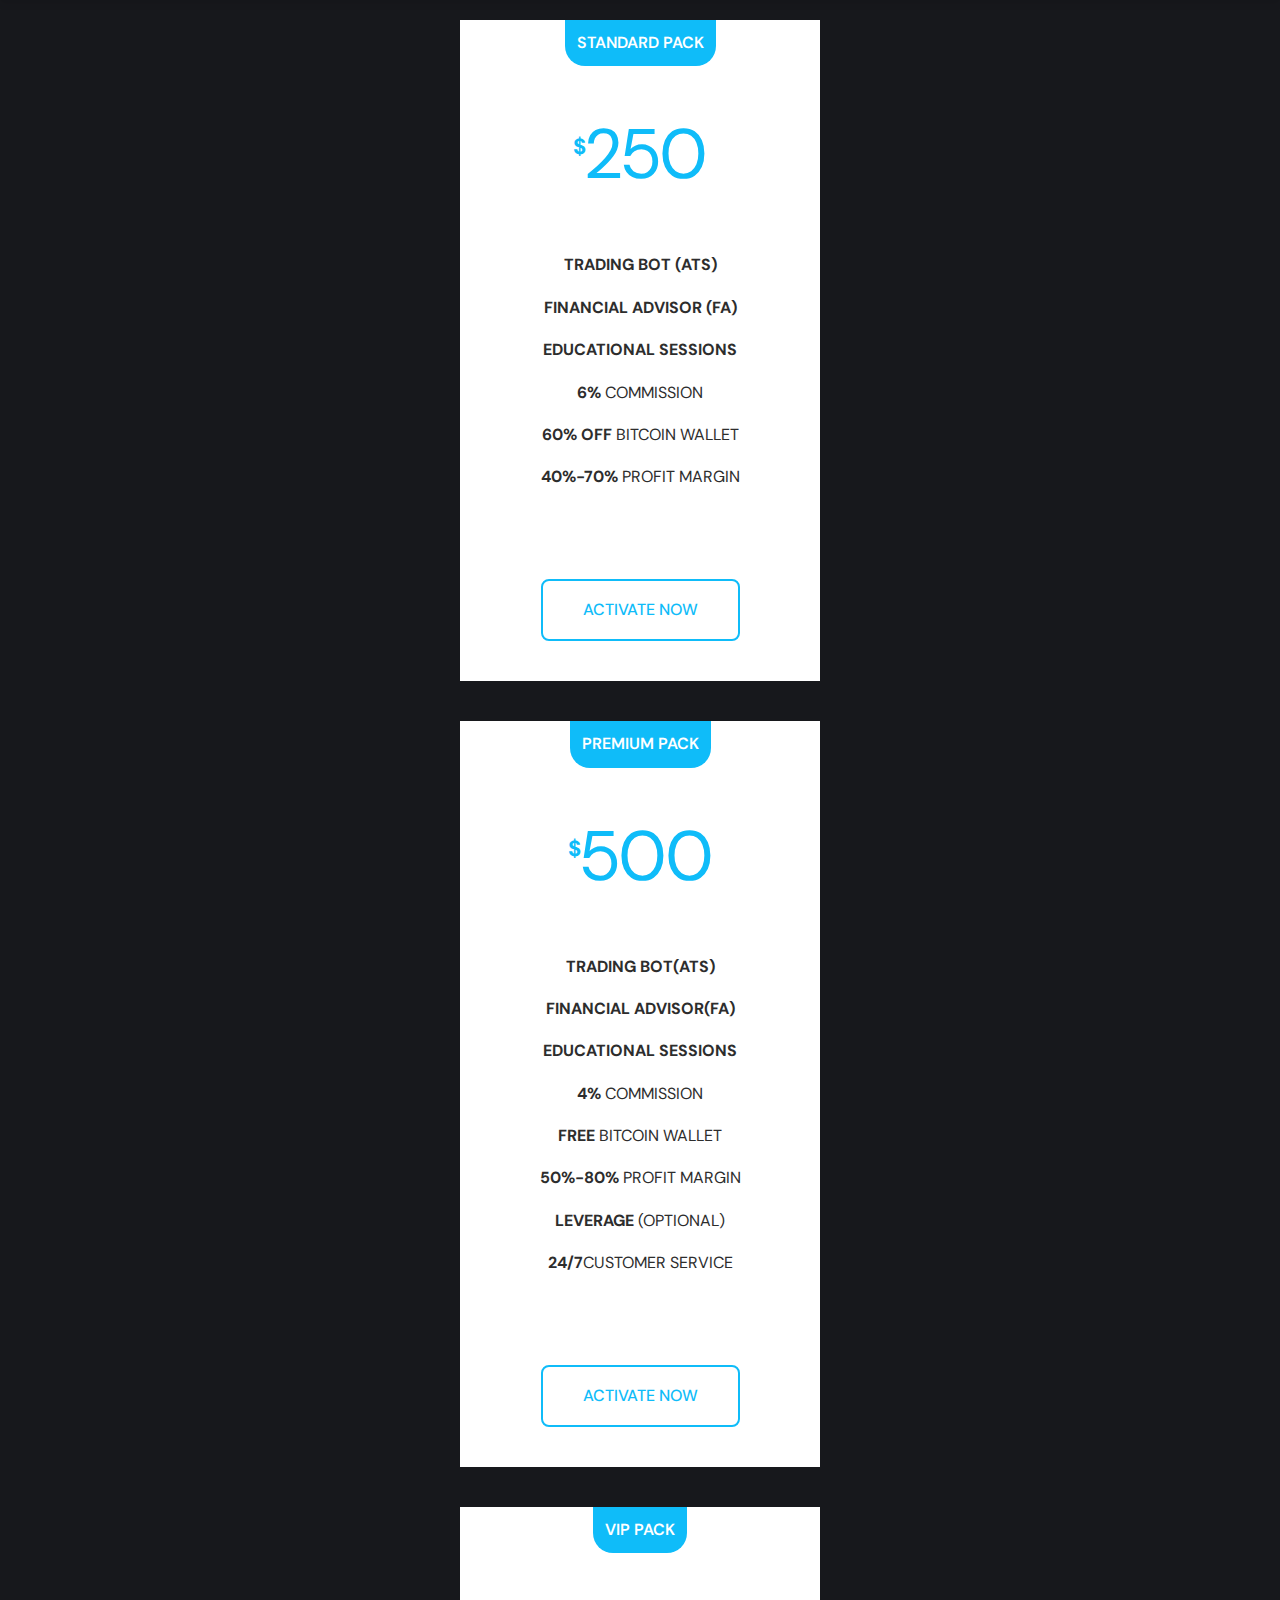
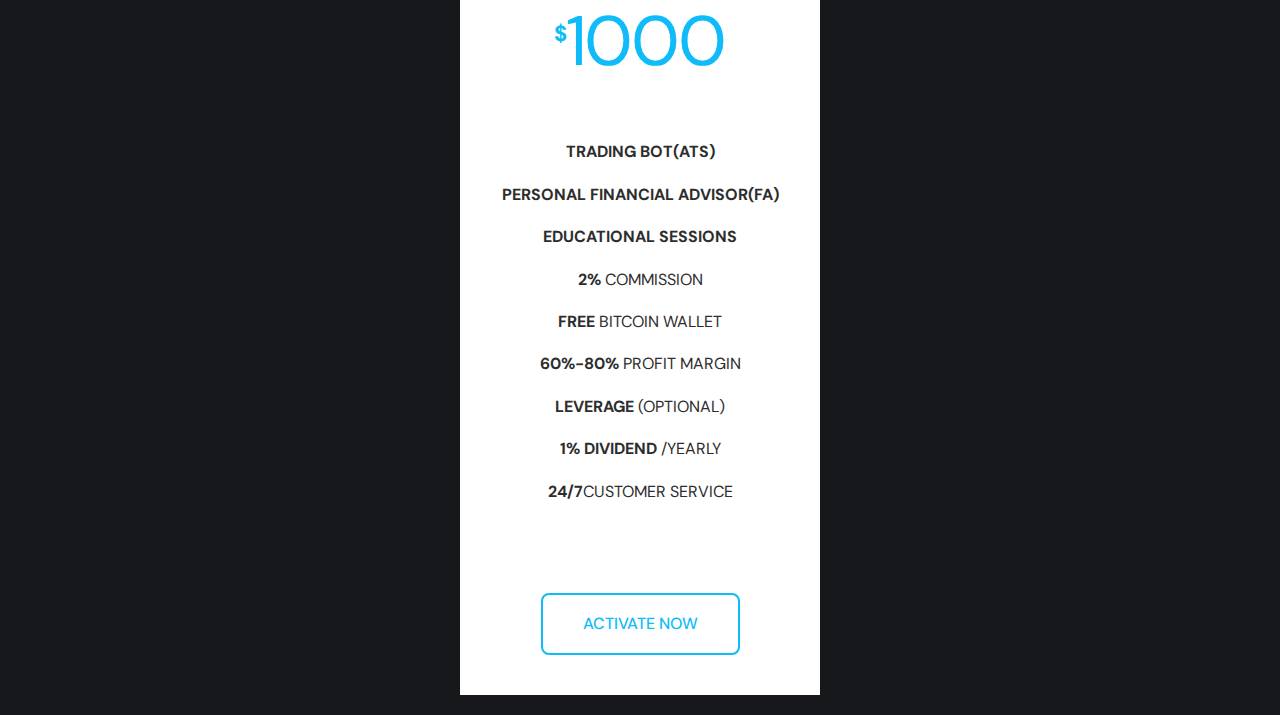
<file: packageplan.html>
<html lang="en">
<head>
  <meta charset="UTF-8">
  <meta name="viewport" content="width=device-width, initial-scale=1.0">
  <title>Document</title>

  <!--
    -custum css link
  -->
  <link rel="stylesheet" href="Cryptex/assets/css/packageplan.css">

  <!--
    -google font link
  -->
<link rel="preconnect" href="https://fonts.googleapis.com">
<link rel="preconnect" href="https://fonts.gstatic.com" crossorigin>
<link href="https://fonts.googleapis.com/css2?family=DM+Sans:wght@400;500;700&display=swap" rel="stylesheet">

</head>
<body>

  <!--
    #HEADER
  -->
  <header class="header active" data-header>
    <div class="container">
      <a href="index.html" class="logo">
        <img src="./Cryptex/assets/images/logo.svg" width="32" height="32" alt="Cryptex logo">
        Quantum Ai Beginers Platform
      </a>

      <nav class="navbar" data-navbar>
        <ul class="navbar-list">
          <li class="navbar-item">
            <a href="#" class="navbar-link" data-nav-link>Homepage</a>
          </li>

          <li class="navbar-item">
            <a href="#" class="navbar-link" data-nav-link>Buy Crypto</a>
          </li>

          <li class="navbar-item">
            <a href="#" class="navbar-link" data-nav-link>Markets</a>
          </li>

          <li class="navbar-item">
            <a href="#" class="navbar-link" data-nav-link>Sell Crypto</a>
          </li>

          <li class="navbar-item">
            <a href="#" class="navbar-link" data-nav-link>Blog</a>
          </li>

          <li class="navbar-item">
            <a href="#" class="navbar-link" data-nav-link>BITUSDT</a>
          </li>

        </ul>
      </nav>

      <button class="nav-toggle-btn" aria-label="Toggle menu" data-nav-toggler>
        <span class="line line-1"></span>
        <span class="line line-2"></span>
        <span class="line line-3"></span>
      </button>

      <a href="#" class="btn btn-outline">Wallet</a>

    </div>
  </header>


  <div class="pricing-container">
    <div class="pricing-table">
      <div class="pricing-card">
        <h3 class="pricing-card-header">Standard Pack</h3>
        <div class="price"><sup>$</sup>250</div>
        <ul>
          <li><strong>Trading bot (ATS)</strong></li>
          <li><strong>Financial advisor (FA)</strong></li>
          <li><strong>Educational Sessions</strong></li>
          <li><strong>6% </strong>commission</li>
          <li><strong>60% off </strong>bitcoin wallet</li>
          <li><strong>40%-70% </strong>profit margin</li>
        </ul>
        <a href="https://store.grlbooks.com/affcheckout-4-27" class="order-btn">Activate now</a>
      </div>
    </div>
  
    <div class="pricing-table">
      <div class="pricing-card">
        <h3 class="pricing-card-header">Premium Pack</h3>
        <div class="price"><sup>$</sup>500</div>
        <ul>
          <li><strong>Trading bot(ATS)</strong></li>
          <li><strong>Financial advisor(FA)</strong></li>
          <li><strong>Educational Sessions</strong></li>
          <li><strong>4% </strong>commission</li>
          <li><strong>Free </strong>bitcoin wallet</li>
          <li><strong>50%-80% </strong>profit margin</li>
          <li><strong>leverage </strong>(Optional)</li>
          <li><strong>24/7</strong>customer service</li>
        </ul>
        <a href="https://store.grlbooks.com/affcheckout-4-27" class="order-btn">Activate now</a>
      </div>
    </div>
  
    <div class="pricing-table">
      <div class="pricing-card">
        <h3 class="pricing-card-header">VIP Pack</h3>
        <div class="price"><sup>$</sup>1000</div>
        <ul>
          <li><strong>Trading bot(ATS)</strong></li>
          <li><strong>Personal Financial advisor(FA)</strong></li>
          <li><strong>Educational Sessions</strong></li>
          <li><strong>2% </strong>commission</li>
          <li><strong>Free </strong>bitcoin wallet</li>
          <li><strong>60%-80% </strong>profit margin</li>
          <li><strong>leverage </strong>(Optional)</li>
          <li><strong>1% dividend </strong>/yearly</li>
          <li><strong>24/7</strong>customer service</li>
        </ul>
        <a href="https://store.grlbooks.com/affcheckout-4-27" class="order-btn">Activate now</a>
      </div>
    </div>
  </div>
</body>
</html>
</file>
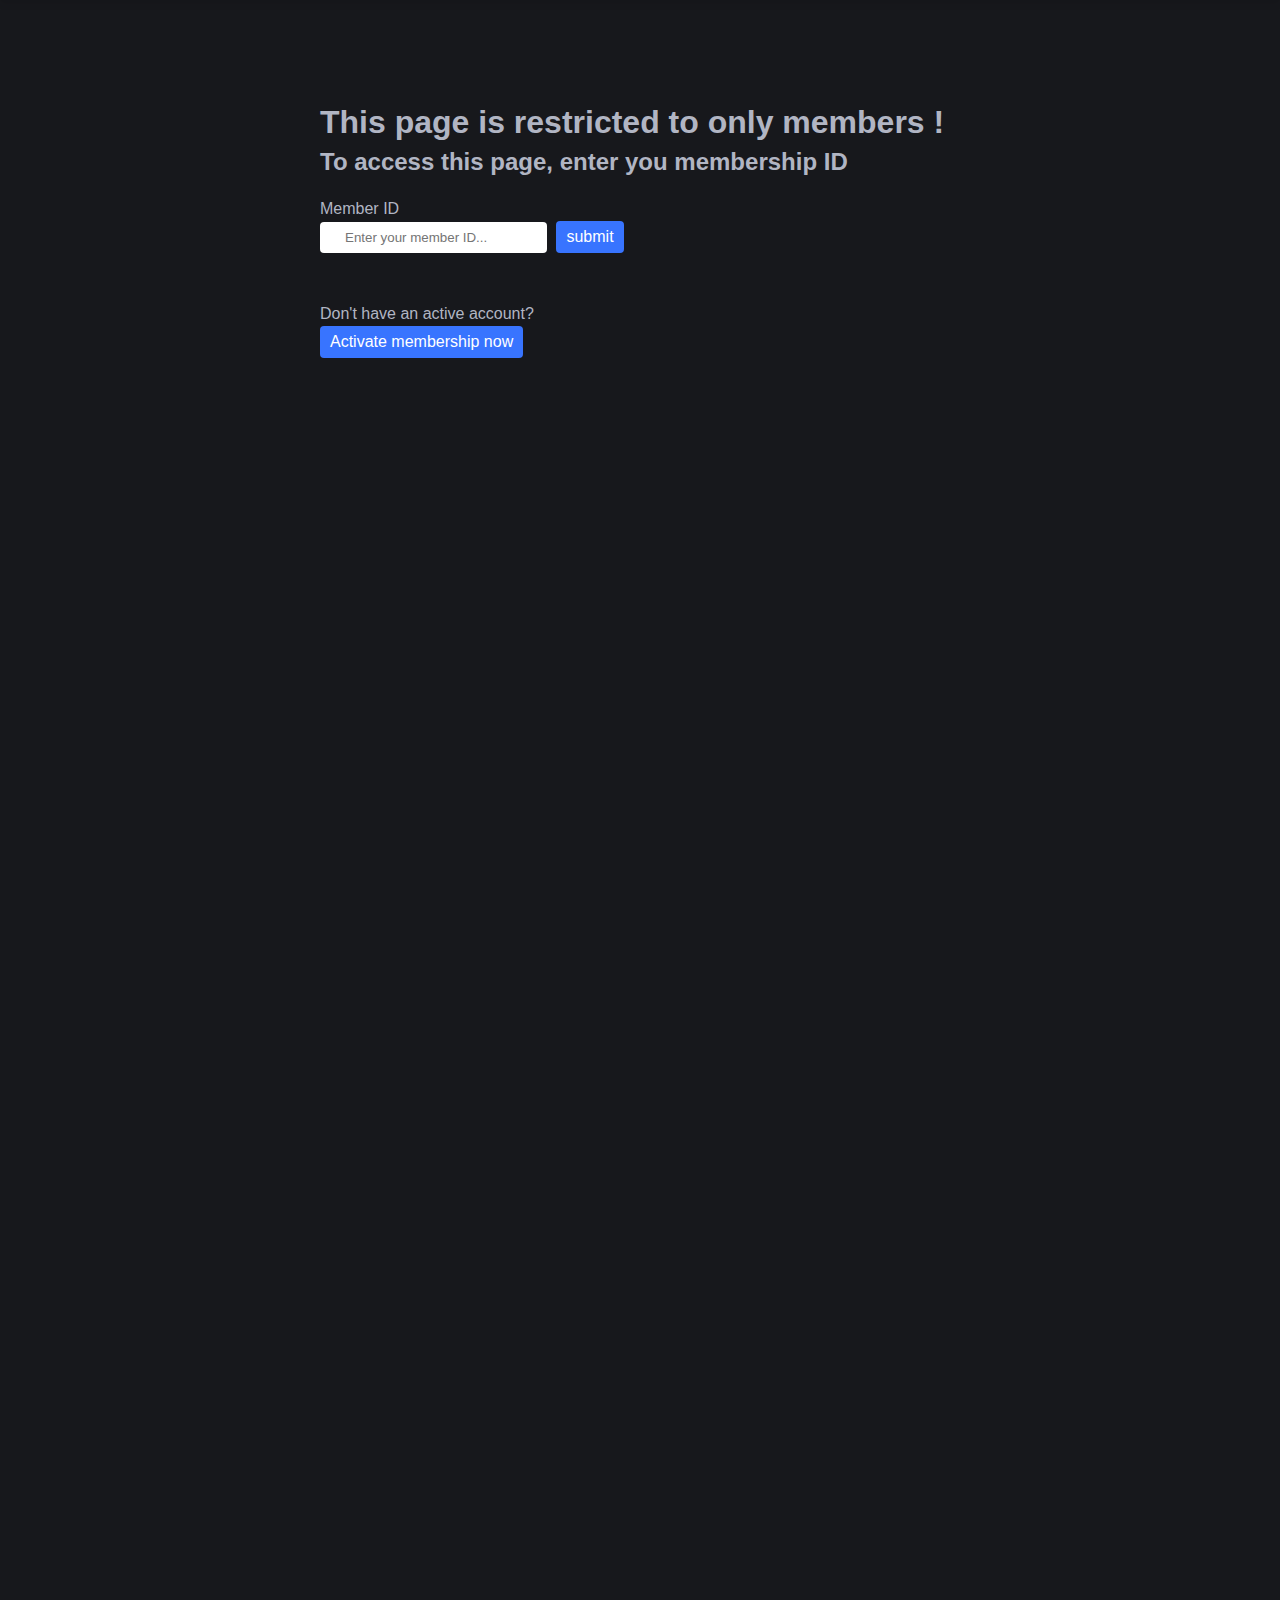
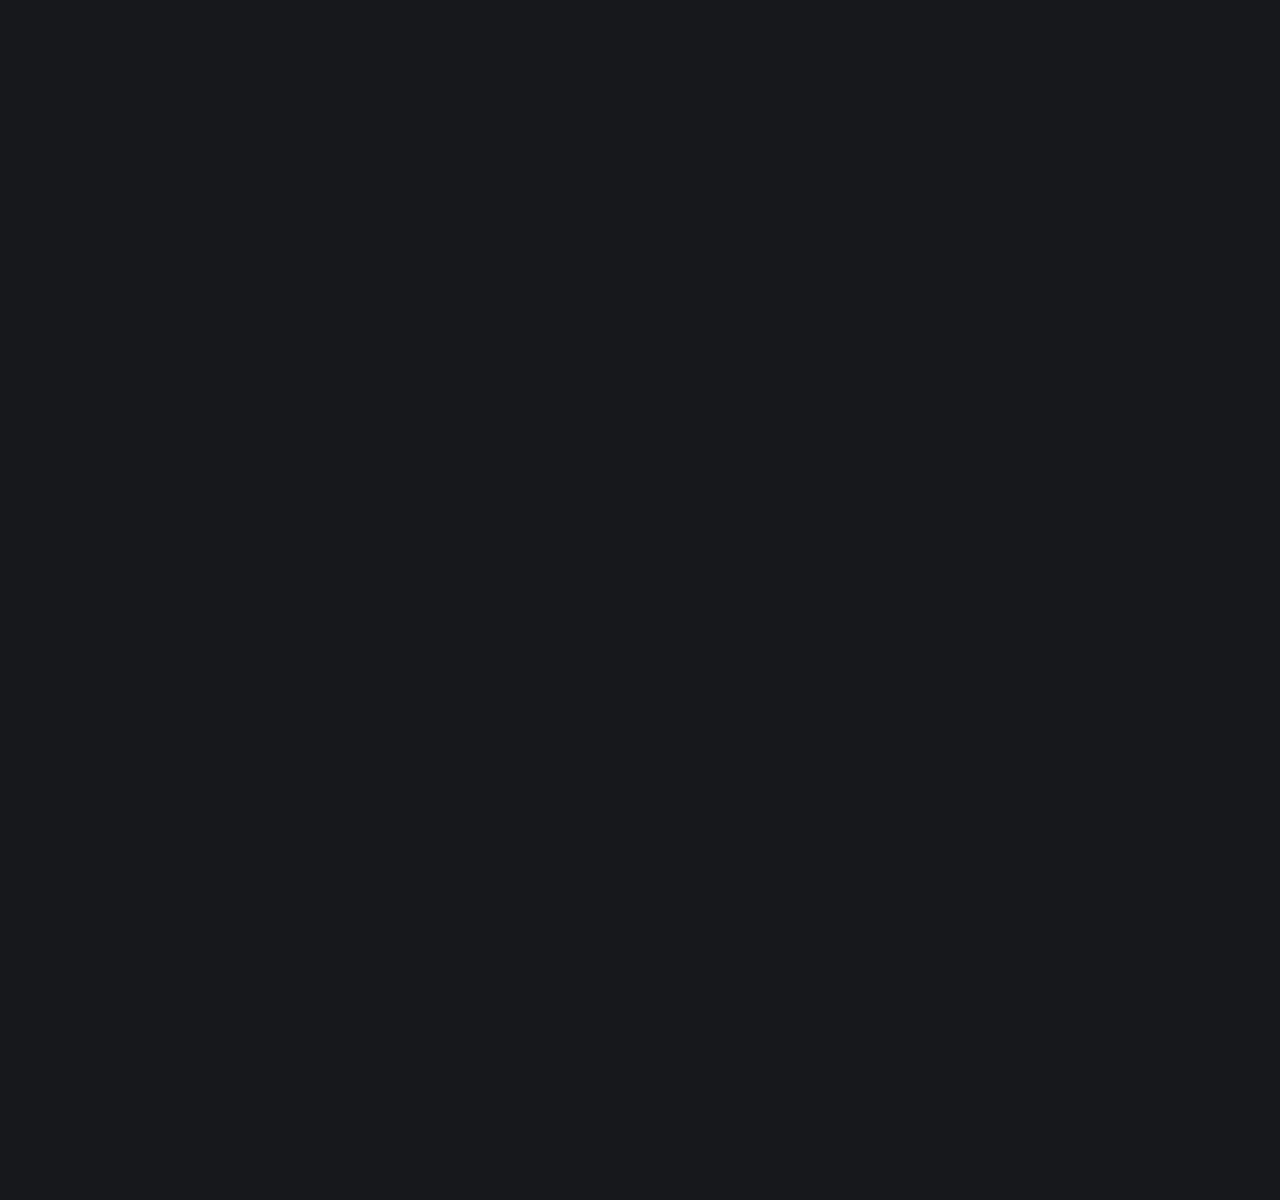
<file: restricted.html>
<html lang="en">
<head>
  <meta charset="UTF-8">
  <meta name="viewport" content="width=device-width, initial-scale=1.0">
  <title>page restricted</title>

  <link rel="stylesheet" href="Cryptex/assets/css/restricted.css">
</head>
<body>

   <!--
    #HEADER
  -->
  <header class="header active" data-header>
    <div class="container">
      <a href="index.html" class="logo">
        <img src="./Cryptex/assets/images/logo.svg" width="32" height="32" alt="Cryptex logo">
        Quantum Ai Beginers Platform
      </a>

      <nav class="navbar" data-navbar>
        <ul class="navbar-list">
          <li class="navbar-item">
            <a href="#" class="navbar-link" data-nav-link>Homepage</a>
          </li>

          <li class="navbar-item">
            <a href="#" class="navbar-link" data-nav-link>Buy Crypto</a>
          </li>

          <li class="navbar-item">
            <a href="#" class="navbar-link" data-nav-link>Markets</a>
          </li>

          <li class="navbar-item">
            <a href="#" class="navbar-link" data-nav-link>Sell Crypto</a>
          </li>

          <li class="navbar-item">
            <a href="#" class="navbar-link" data-nav-link>Blog</a>
          </li>

          <li class="navbar-item">
            <a href="#" class="navbar-link" data-nav-link>BITUSDT</a>
          </li>

        </ul>
      </nav>

      <button class="nav-toggle-btn" aria-label="Toggle menu" data-nav-toggler>
        <span class="line line-1"></span>
        <span class="line line-2"></span>
        <span class="line line-3"></span>
      </button>

      <a href="#" class="btn btn-outline">Wallet</a>

    </div>
  </header>



  <h1 class="restricted-note">This page is restricted to only members !</h1>
  <div class="member-id-container">
    <h2>To access this page, enter you membership ID</h2>
    <div class="member-id">
      <p class="mem-txt">Member ID</p>
      <input class="member-id-input" type="text" placeholder="Enter your member ID...">
      <button type="submit" class="member-btn popup-btn" onclick="openPopup()">submit</button>
      <div class="popup" id="popup">
        <img src="Cryptex/assets/images/reject-icon.jpg">
        <h2>Invalid!</h2>
        <p>You do not have an active account. Become a member to have access!</p>
        <a href="packageplan.html"><button type="button" onclick="closePopup()">Start Now</button></a>
      </div>

      <p class="or">Don't have an active account?</p>
      <a href="packageplan.html"><button class="mem-activate popup-btn">Activate membership now</button></a>
    </div>
  </div>

  <script>
    let popup = document.getElementById("popup");

    function openPopup(){
      popup.classList.add("open-popup");
    }

    function closePopup(){
      popup.classList.remove("open-popup");
    }
  </script>
</body>
</html>
</file>
<file: Cryptex/assets/css/packageplan.css>
/*-----------------------------------*\
  #style.css
\*-----------------------------------*/



/*-----------------------------------*\
  #CUSTOM PROPERTY
\*-----------------------------------*/

:root {

  /**
   * colors
   */
  
  --cadet-blue-crayola: hsl(227, 13%, 73%);
  --maximum-yellow-red: hsl(41, 95%, 61%);
  --medium-sea-green: hsl(142, 43%, 54%);
  --blue-crayola_10: hsla(222, 100%, 61%, 0.05);
  --smocky-black_30: hsla(0, 0%, 6%, 0.3);
  --eerie-black-1: hsl(240, 5%, 8%);
  --eerie-black-2: hsl(228, 9%, 10%);
  --raisin-black: hsl(225, 15%, 16%);
  --blue-crayola: hsl(222, 100%, 61%);
  --roman-silver: hsl(223, 10%, 52%);
  --presian-red: hsl(0, 64%, 52%);
  --gunmetal_50: hsla(230, 16%, 22%, 0.5);
  --gainsboro: hsl(0, 0%, 85%);
  --cultured: hsl(0, 0%, 93%);
  --white_50: hsla(0, 0%, 100%, 0.5);
  --white_30: hsla(0, 0%, 100%, 0.3);
  --white_10: hsla(0, 0%, 100%, 0.1);
  --black_10: hsla(0, 0%, 0%, 0.1);
  --white: hsl(0, 0%, 100%);

  /**
   * gradient color
   */

  --gradient: linear-gradient(90deg, var(--white_10) 0px 77%, var(--white_50) 92%, transparent);

  /**
   * typography
   */

  --ff-dm-sans: 'DM Sans', sans-serif;

  --fs-1: 3.2rem;
  --fs-2: 3rem;
  --fs-3: 2.4rem;
  --fs-4: 2rem;
  --fs-5: 1.8rem;
  --fs-6: 1.5rem;
  --fs-7: 1.4rem;
  --fs-8: 1.2rem;

  --fw-500: 500;
  --fw-700: 700;

  /**
   * spacing
   */

  --section-padding: 100px;

  /**
   * shadow
   */

  --shadow-1: 0px 4px 8px var(--black_10);
  --shadow-2: 0px 30px 10px -20px var(--smocky-black_30);
  --shadow-3: 0px 15px 10px -20px var(--smocky-black_30);

  /**
   * radius
   */

  --radius-12: 12px;
  --radius-24: 24px;

  /**
   * transition
   */

  --transition-1: 0.25s ease;
  --transition-2: 0.5s ease;
  --transition-3: 1s ease;
  --cubic-out: cubic-bezier(0.33, 0.85, 0.4, 0.96);

}





/*-----------------------------------*\
  #RESET
\*-----------------------------------*/

*,
*::before,
*::after {
  margin: 0;
  padding: 0;
  box-sizing: border-box;
}

li { list-style: none; }

a {
  text-decoration: none;
  color: inherit;
}

a,
img,
svg,
data,
span,
button,
ion-icon { display: block; }

img { height: auto; }

button {
  background: none;
  border: none;
  font: inherit;
  cursor: pointer;
}

ion-icon { pointer-events: none; }

address { font-style: normal; }

table { border-collapse: collapse; }

html {
  font-family: var(--ff-dm-sans);
  font-size: 10px;
  scroll-behavior: smooth;
}

body {
  background-color: var(--eerie-black-2);
  color: var(--cadet-blue-crayola);
  font-size: 1.6rem;
  line-height: 1.4;
}

body.active { overflow: hidden; }

::-webkit-scrollbar { width: 10px; }

::-webkit-scrollbar-track { background-color: hsl(220, 4%, 5%); }

::-webkit-scrollbar-thumb { background-color: hsl(220, 5%, 20%); }

::-webkit-scrollbar-thumb:hover { background-color: hsl(220, 5%, 30%); }

:focus-visible { outline-offset: 4px; }



/*-----------------------------------*\
  #HEADER
\*-----------------------------------*/

.header {
  position: absolute;
  top: 0;
  left: 0;
  width: 100%;
  background-color: var(--eerie-black-1);
  padding-block: 15px;
  z-index: 4;
}

.header.active {
  position: fixed;
  top: -66px;
  background-color: var(--white);
  border-block-start: 1px solid var(--cultured);
  box-shadow: var(--shadow-1);
  animation: slideIn 0.25s var(--cubic-out) forwards;
}

@keyframes slideIn {

  0% {
    transform: translateY(0);
    background-color: var(--white);
  }

  100% {
    transform: translateY(100%);
    background-color: var(--eerie-black-2);
  }

}

.header > .container {
  display: flex;
  justify-content: space-between;
  align-items: center;
  gap: 10px;
}

.logo {
  color: var(--white);
  font-size: 2.5rem;
  font-weight: var(--fw-700);
  display: flex;
  align-items: center;
  gap: 5px;
}

.nav-toggle-btn .line {
  width: 26px;
  height: 3px;
  background-color: var(--white);
  transition: var(--transition-1);
}

.nav-toggle-btn .line:not(:last-child) { margin-block-end: 4px; }

.nav-toggle-btn {
  padding: 8px 5px;
  margin-inline-start: auto;
}

.nav-toggle-btn.active .line-1 { transform: rotate(45deg) translate(5px, 6px); }

.nav-toggle-btn.active .line-2 { opacity: 0; }

.nav-toggle-btn.active .line-3 { transform: rotate(-45deg) translate(4px, -5px); }

.navbar {
  position: absolute;
  top: 100%;
  left: 0;
  width: 100%;
  height: 100vh;
  background-color: var(--eerie-black-1);
  max-height: 0;
  overflow: hidden;
  visibility: hidden;
  transition: 0.25s var(--cubic-out);
}

.navbar.active {
  max-height: calc(100vh - 63px);
  visibility: visible;
  transition-duration: 0.5s;
}

.navbar-item:not(:last-child) { border-block-end: 1px solid var(--white_30); }

.navbar-link {
  color: var(--white);
  font-weight: var(--fw-700);
  padding: 12px 30px;
  transition: var(--transition-1);
}

.navbar-link:is(:hover, :focus, .active) { color: var(--blue-crayola); }




/*--------------------
#PACKAGES
---------------------*/
.pricing-container {
  display: flex;
  align-items: center;
  flex-wrap: wrap;
}

.pricing-table {
  display: flex;
  flex-wrap: wrap;
  justify-content: space-around;
  width: min(1600px, 100%);
  margin: auto;
}

.pricing-card {
  flex: 1;
  max-width: 360px;
  background-color: #fff;
  margin: 20px 10px;
  text-align: center;
  cursor: pointer;
  overflow: hidden;
  color: #2d2d2d;
  transition: .3s linear;
}

.pricing-card-header {
  background-color: #0fbcf9;
  display: inline-block;
  color: #fff;
  padding: 12px;
  border-radius: 0 0 20px 20px;
  font-size: 16px;
  text-transform: uppercase;
  font-weight: 600;
  transition: .4s linear;
}

.pricing-card:hover .pricing-card-header {
  box-shadow: 0 0 0 26em #0fbcf9;
}

.price {
  font-size: 70px;
  color: #0fbcf9;
  margin: 40px 0;
  transition: .2s linear;
}

.price sup, .price span {
  font-size: 22px;
  font-weight: 700;
}

.pricing-card:hover, .pricing-card:hover .price {
  color: #fff;
}

.pricing-card li {
  font-size: 16px;
  padding: 10px 0;
  text-transform: uppercase;
}

.order-btn {
  display: inline-block;
  margin-bottom: 40px;
  margin-top: 80px;
  border: 2px solid #0fbcf9;
  color: #0fbcf9;
  padding: 18px 40px;
  border-radius: 8px;
  text-transform: uppercase;
  font-weight: 500;
  transition: .3s linear;
}

.order-btn:hover {
  background-color: #0fbcf9;
  color: #fff;
}

@media screen and (max-width:1100px) {
  .pricing-container {
    flex: 50%;
  }
}

/*-----------------------------------*\
  #MEDIA QUERIES
\*-----------------------------------*/

/**
 * responsive for larger than 575px screen
 */

@media (min-width: 575px) {
  
  /**
   * CUSTOM PROPERTY
   */

  :root {

    /**
     * typography
     */

    --fs-1: 4rem;
    --fs-2: 3.4rem;

  }



  /**
   * REUSED STYLE
   */

  .container {
    max-width: 540px;
    width: 100%;
    margin-inline: auto;
  }



  /**
   * HERO
   */

  .hero-text { --fs-5: 2rem; }

}





/**
 * responsive for larger than 768px screen
 */

@media (min-width: 768px) {

  /**
   * CUSTOM PROPERTY
   */

  :root {

    /**
     * typography
     */

    --fs-1: 5rem;
    --fs-2: 4rem;

  }



  /**
   * REUSED STYLE
   */

  .container { max-width: 750px; }



  /**
   * HERO
   */

  .hero-banner {
    max-width: max-content;
    margin-inline: auto;
  }



  /**
   * TREND
   */

  .trend-tab .tab-content { grid-template-columns: 1fr 1fr; }



  /**
   * INSTRUCTION
   */

  .instruction { overflow: hidden; }

  .instruction .section-text {
    max-width: 40ch;
    margin-inline: auto;
  }

  .instruction-list { grid-template-columns: 1fr 1fr; }

  .instruction-card { position: relative; }

  .instruction-card::after {
    content: "";
    width: 160px;
    height: 12px;
    background-image: url('../images/connect-line.png');
    background-repeat: no-repeat;
    background-size: contain;
    background-position: center;
    position: absolute;
    top: 50px;
    right: -95px;
  }

  .instruction-list > li:nth-child(even) .instruction-card::after {
    display: none;
  }



  /**
   * APP
   */

  .app-banner { max-width: max-content; }



  /**
   * FOOTER
   */

  .footer-top .container { grid-template-columns: repeat(3, 1fr); }

  .footer-brand { grid-column: 1 / 3; }

  .footer-bottom .container {
    display: flex;
    justify-content: space-between;
    align-items: center;
  }

  .copyright { margin-block-end: 0; }

}





/**
 * responsive for larger than 992px screen
 */

@media (min-width: 992px) {

  /**
   * REUSED STYLE
   */

  .container { max-width: 960px; }

  

  /**
   * HEADER
   */

  .header { padding-block: 5px; }

  .header.active { top: -60px; }

  .header > .container { gap: 50px; }

  .nav-toggle-btn { display: none; }

  .navbar,
  .navbar.active {
    all: unset;
    margin-inline-end: auto;
  }

  .navbar-list {
    display: flex;
    align-items: center;
  }

  .navbar-item:not(:last-child) { border-block-end: none; }

  .navbar-link {
    font-size: var(--fs-7);
    padding: 15px 12px;
  }

  .navbar-link:is(:hover, :focus, .active) {
    background-color: var(--blue-crayola);
    color: var(--white);
  }



  /**
   * HERO
   */

  .hero .container {
    display: grid;
    grid-template-columns: 1fr 1fr;
    align-items: center;
    gap: 30px;
  }

  .hero-content { margin-block-end: 0; }



  /**
   * MARKET
   */

  .market-tab { padding-block-end: 0; }



  /**
   * ABOUT
   */

  .about .container {
    display: grid;
    grid-template-columns: 1fr 0.8fr;
    align-items: center;
    gap: 30px;
  }

  .about-banner { margin-block-end: 0; }



  /**
   * APP
   */

  .app { padding-block: 0; }

  .app .container {
    display: grid;
    grid-template-columns: 0.8fr 1fr;
    align-items: flex-end;
    gap: 30px;
  }

  .app-banner { margin-block-start: 0; }

  .app-content { margin-block: 50px; }

}





/**
 * responsive for larger than 1200px screen
 */

@media (min-width: 1200px) {

  /**
   * CUSTOM PROPERTY
   */

  :root {

    /**
     * typography
     */

    --fs-1: 6.4rem;
    --fs-2: 4.8rem;

  }



  /**
   * REUSED STYLE
   */

  .container { max-width: 1280px; }



  /**
   * HEADER
   */

  .header.active { top: -64px; }

  .navbar-link { font-size: unset; }



  /**
   * HERO
   */

  .hero .container { gap: 100px; }



  /**
   * TREND
   */

  .trend-tab .tab-content { grid-template-columns: repeat(4, 1fr); }



  /**
   * INSTRUCTION
   */

  .instruction-list { grid-template-columns: repeat(4, 1fr); }

  .instruction-list > li:nth-child(even) .instruction-card::after {
    display: block;
  }

  .instruction-list > li:last-child .instruction-card::after {
    display: none;
  }



  /**
   * ABOUT, APP
   */

  :is(.about, .app) .container { gap: 60px; }



  /**
   * APP
   */

  .app-content { margin-block: 100px; }



  /**
   * FOOTER
   */

  .footer-top { padding-block: 100px 90px; }

  .footer-top .container { grid-template-columns: 1fr 0.5fr 0.5fr 0.5fr 0.5fr; }

  .footer-brand { grid-column: auto; }

}
</file>
<file: Cryptex/assets/css/restricted.css>
/*-------------------
#style.css
-------------------*/


.btn {
  padding: 10px 60px;
  
  border: 0;
  outline: none;
  cursor: pointer;
  font-size: 22px;
  font-weight: 500;
  border-radius: 30px;
}

.popup {
width: 400px;
background-color: #fff;
border-radius: 6px;
position: absolute;
top: 0;
left: 50%;
transform: translate(-50%, -50%) scale(0.1);
text-align: center;
padding: 0 30px 30px;
color: #333;
visibility: hidden;
transition: transform 0.4s, top 0.4s;
}

.open-popup{
  visibility: visible;
  top: 50%;
  transform: translate(-50%, -50%) scale(1);
}

.popup img {
  width: 100px;
  height: 100px;
  margin-top: -50px;
  border-radius: 50%;
  box-shadow: 0 2px 5px rgba(0, 0, 0, 0.2);
}

.popup h2 {
font-size: 38px;
font-weight: 500;
margin: 30px 0 10px;
}

.popup button {
  width: 100%;
  margin-top: 50px;
  padding: 10px 0;
  background: #36b1e2;
  color: #fff;
  border: 0;
  outline: none;
  font-size: 18px;
  border-radius: 6px;
  cursor: pointer;
  box-shadow: 0 5px 5px rgba(0, 0, 0, 0.2);
}




/*-------------------
#CUSTOM PROPERTY
-------------------*/

:root {
  
  /**
  *colors
  */

--cadet-blue-crayola: hsl(227, 13%, 73%);
--maximum-yellow-red: hsl(41, 95%, 61%);
--medium-sea-green: hsl(142, 43%, 54%);
--blue-crayola_10: hsla(222, 100%, 61%, 0.05);
--smocky-black_30: hsla(0, 0%, 6%, 0.3);
--eerie-black-1: hsl(240, 5%, 8%);
--eerie-black-2: hsl(228, 9%, 10%);
--raisin-black: hsl(225, 15%, 16%);
--blue-crayola: hsl(222, 100%, 61%);
--roman-silver: hsl(223, 10%, 52%);
--presian-red: hsl(0, 64%, 52%);
--gunmetal_50: hsla(230, 16%, 22%, 0.5);
--gainsboro: hsl(0, 0%, 85%);
--cultured: hsl(0, 0%, 93%);
--white_50: hsla(0, 0%, 100%, 0.5);
--white_30: hsla(0, 0%, 100%, 0.3);
--white_10: hsla(0, 0%, 100%, 0.1);
--black_10: hsla(0, 0%, 0%, 0.1);
--white: hsl(0, 0%, 100%);

/**
* gradient color
*/

--gradient: linear-gradient(90deg, var(--white_10) 0px 77%, var(--white_50) 92%, transparent);

/**
* typography
*/

--ff-dm-sans: 'DM Sans', sans-serif;

--fs-1: 3.2rem;
--fs-2: 3rem;
--fs-3: 2.4rem;
--fs-4: 2rem;
--fs-5: 1.8rem;
--fs-6: 1.5rem;
--fs-7: 1.4rem;
--fs-8: 1.2rem;

--fw-500: 500;
--fw-700: 700;

/**
* spacing
*/

--section-padding: 100px;

/**
* Shadow
*/

--shadow-1: 0px 4px 8px var(--black_10);
--shadow-2: 0px 30px 10px -20px var(--smocky-black_30);
--shadow-3: 0px 15px 10px -20px var(--smocky-black_30);

/**
* Border Radius
*/

--radius-12: 12px;
--radius-24: 24px;

/**
* Transition
*/

--transition-1: 0.25s ease;
--transition-2: 0.5s ease;
--transition-3: 1s ease;
--cubic-out: cubic-bezier(0.33, 0.85, 0.4, 0.96);
}



/*---------------------
#RESET
---------------------*/

*,
*::before,
*::after {
  margin: 0;
  padding: 0;
  box-sizing: border-box;
}

li {
  list-style: none;
}

a {
  text-decoration: none;
  color: inherit;
}

a,
img,
svg,
data,
span,
button,
ion-icon {
  display: block;
}

img {
  height: auto;
}

button {
  background: none;
  border: none;
  font: inherit;
  cursor: pointer;
}

ion-icon {
  pointer-events: none;
}

html {
  font-family: var(--ff-dm-sans);
  font-size: 10px;
  scroll-behavior: smooth;
}

body {
  background-color: var(--eerie-black-2);
  color: var(--cadet-blue-crayola);
  font-size: 1.6rem;
  line-height: 1.4;
  height: 300vh;
  margin-left: 320px;
  margin-top: 100px;
}

/*-----------------------------------*\
  #HEADER
\*-----------------------------------*/

.header {
  position: absolute;
  top: 0;
  left: 0;
  width: 100%;
  background-color: var(--eerie-black-1);
  padding-block: 15px;
  z-index: 4;
}

.header.active {
  position: fixed;
  top: -66px;
  background-color: var(--white);
  border-block-start: 1px solid var(--cultured);
  box-shadow: var(--shadow-1);
  animation: slideIn 0.25s var(--cubic-out) forwards;
}

@keyframes slideIn {

  0% {
    transform: translateY(0);
    background-color: var(--white);
  }

  100% {
    transform: translateY(100%);
    background-color: var(--eerie-black-2);
  }

}

.header > .container {
  display: flex;
  justify-content: space-between;
  align-items: center;
  gap: 10px;
}

.logo {
  color: var(--white);
  font-size: 2.5rem;
  font-weight: var(--fw-700);
  display: flex;
  align-items: center;
  gap: 5px;
}

.nav-toggle-btn .line {
  width: 26px;
  height: 3px;
  background-color: var(--white);
  transition: var(--transition-1);
}

.nav-toggle-btn .line:not(:last-child) { margin-block-end: 4px; }

.nav-toggle-btn {
  padding: 8px 5px;
  margin-inline-start: auto;
}

.nav-toggle-btn.active .line-1 { transform: rotate(45deg) translate(5px, 6px); }

.nav-toggle-btn.active .line-2 { opacity: 0; }

.nav-toggle-btn.active .line-3 { transform: rotate(-45deg) translate(4px, -5px); }

.navbar {
  position: absolute;
  top: 100%;
  left: 0;
  width: 100%;
  height: 100vh;
  background-color: var(--eerie-black-1);
  max-height: 0;
  overflow: hidden;
  visibility: hidden;
  transition: 0.25s var(--cubic-out);
}

.navbar.active {
  max-height: calc(100vh - 63px);
  visibility: visible;
  transition-duration: 0.5s;
}

.navbar-item:not(:last-child) { border-block-end: 1px solid var(--white_30); }

.navbar-link {
  color: var(--white);
  font-weight: var(--fw-700);
  padding: 12px 30px;
  transition: var(--transition-1);
}

.navbar-link:is(:hover, :focus, .active) { color: var(--blue-crayola); }


/*--------------------------------
#page
----------------------------------*/

.member-id {
  display: inline-block
}

.mem-txt {
  margin-top: 20px;
}

.member-id-input{
  padding: 8px 25px;
  border-radius: 4px;
  border: none;
}

.member-btn {
  padding: 5px 10px;
  background-color: var(--blue-crayola);
  color: white;
  display: inline-block;
  border-radius: 4px;
  border: none;
  margin-left: 5px;
}

.member-btn:hover {
  background-color: rgb(119, 175, 238);
  color: var(--blue-crayola);
}

.or {
  margin-top: 50px;
}

.mem-activate {
  padding: 5px 10px;
  background-color: var(--blue-crayola);
  color: white;
  display: inline-block;
  border-radius: 4px;
  border: none;
}

.mem-activate:hover {
  background-color: rgb(119, 175, 238);
  color: var(--blue-crayola);
}



/*-----------------------------------*\
  #MEDIA QUERIES
\*-----------------------------------*/

/**
 * responsive for larger than 575px screen
 */

@media (min-width: 575px) {
  
  /**
   * CUSTOM PROPERTY
   */

  :root {

    /**
     * typography
     */

    --fs-1: 4rem;
    --fs-2: 3.4rem;

  }



  /**
   * REUSED STYLE
   */

  .container {
    max-width: 540px;
    width: 100%;
    margin-inline: auto;
  }



  /**
   * HERO
   */

  .hero-text { --fs-5: 2rem; }

}





/**
 * responsive for larger than 768px screen
 */

@media (min-width: 768px) {

  /**
   * CUSTOM PROPERTY
   */

  :root {

    /**
     * typography
     */

    --fs-1: 5rem;
    --fs-2: 4rem;

  }



  /**
   * REUSED STYLE
   */

  .container { max-width: 750px; }



  /**
   * HERO
   */

  .hero-banner {
    max-width: max-content;
    margin-inline: auto;
  }



  /**
   * TREND
   */

  .trend-tab .tab-content { grid-template-columns: 1fr 1fr; }



  /**
   * INSTRUCTION
   */

  .instruction { overflow: hidden; }

  .instruction .section-text {
    max-width: 40ch;
    margin-inline: auto;
  }

  .instruction-list { grid-template-columns: 1fr 1fr; }

  .instruction-card { position: relative; }

  .instruction-card::after {
    content: "";
    width: 160px;
    height: 12px;
    background-image: url('../images/connect-line.png');
    background-repeat: no-repeat;
    background-size: contain;
    background-position: center;
    position: absolute;
    top: 50px;
    right: -95px;
  }

  .instruction-list > li:nth-child(even) .instruction-card::after {
    display: none;
  }



  /**
   * APP
   */

  .app-banner { max-width: max-content; }



  /**
   * FOOTER
   */

  .footer-top .container { grid-template-columns: repeat(3, 1fr); }

  .footer-brand { grid-column: 1 / 3; }

  .footer-bottom .container {
    display: flex;
    justify-content: space-between;
    align-items: center;
  }

  .copyright { margin-block-end: 0; }

}





/**
 * responsive for larger than 992px screen
 */

@media (min-width: 992px) {

  /**
   * REUSED STYLE
   */

  .container { max-width: 960px; }

  

  /**
   * HEADER
   */

  .header { padding-block: 5px; }

  .header.active { top: -60px; }

  .header > .container { gap: 50px; }

  .nav-toggle-btn { display: none; }

  .navbar,
  .navbar.active {
    all: unset;
    margin-inline-end: auto;
  }

  .navbar-list {
    display: flex;
    align-items: center;
  }

  .navbar-item:not(:last-child) { border-block-end: none; }

  .navbar-link {
    font-size: var(--fs-7);
    padding: 15px 12px;
  }

  .navbar-link:is(:hover, :focus, .active) {
    background-color: var(--blue-crayola);
    color: var(--white);
  }



  /**
   * HERO
   */

  .hero .container {
    display: grid;
    grid-template-columns: 1fr 1fr;
    align-items: center;
    gap: 30px;
  }

  .hero-content { margin-block-end: 0; }



  /**
   * MARKET
   */

  .market-tab { padding-block-end: 0; }



  /**
   * ABOUT
   */

  .about .container {
    display: grid;
    grid-template-columns: 1fr 0.8fr;
    align-items: center;
    gap: 30px;
  }

  .about-banner { margin-block-end: 0; }



  /**
   * APP
   */

  .app { padding-block: 0; }

  .app .container {
    display: grid;
    grid-template-columns: 0.8fr 1fr;
    align-items: flex-end;
    gap: 30px;
  }

  .app-banner { margin-block-start: 0; }

  .app-content { margin-block: 50px; }

}





/**
 * responsive for larger than 1200px screen
 */

@media (min-width: 1200px) {

  /**
   * CUSTOM PROPERTY
   */

  :root {

    /**
     * typography
     */

    --fs-1: 6.4rem;
    --fs-2: 4.8rem;

  }



  /**
   * REUSED STYLE
   */

  .container { max-width: 1280px; }



  /**
   * HEADER
   */

  .header.active { top: -64px; }

  .navbar-link { font-size: unset; }



  /**
   * HERO
   */

  .hero .container { gap: 100px; }



  /**
   * TREND
   */

  .trend-tab .tab-content { grid-template-columns: repeat(4, 1fr); }



  /**
   * INSTRUCTION
   */

  .instruction-list { grid-template-columns: repeat(4, 1fr); }

  .instruction-list > li:nth-child(even) .instruction-card::after {
    display: block;
  }

  .instruction-list > li:last-child .instruction-card::after {
    display: none;
  }



  /**
   * ABOUT, APP
   */

  :is(.about, .app) .container { gap: 60px; }



  /**
   * APP
   */

  .app-content { margin-block: 100px; }



  /**
   * FOOTER
   */

  .footer-top { padding-block: 100px 90px; }

  .footer-top .container { grid-template-columns: 1fr 0.5fr 0.5fr 0.5fr 0.5fr; }

  .footer-brand { grid-column: auto; }

}
</file>
